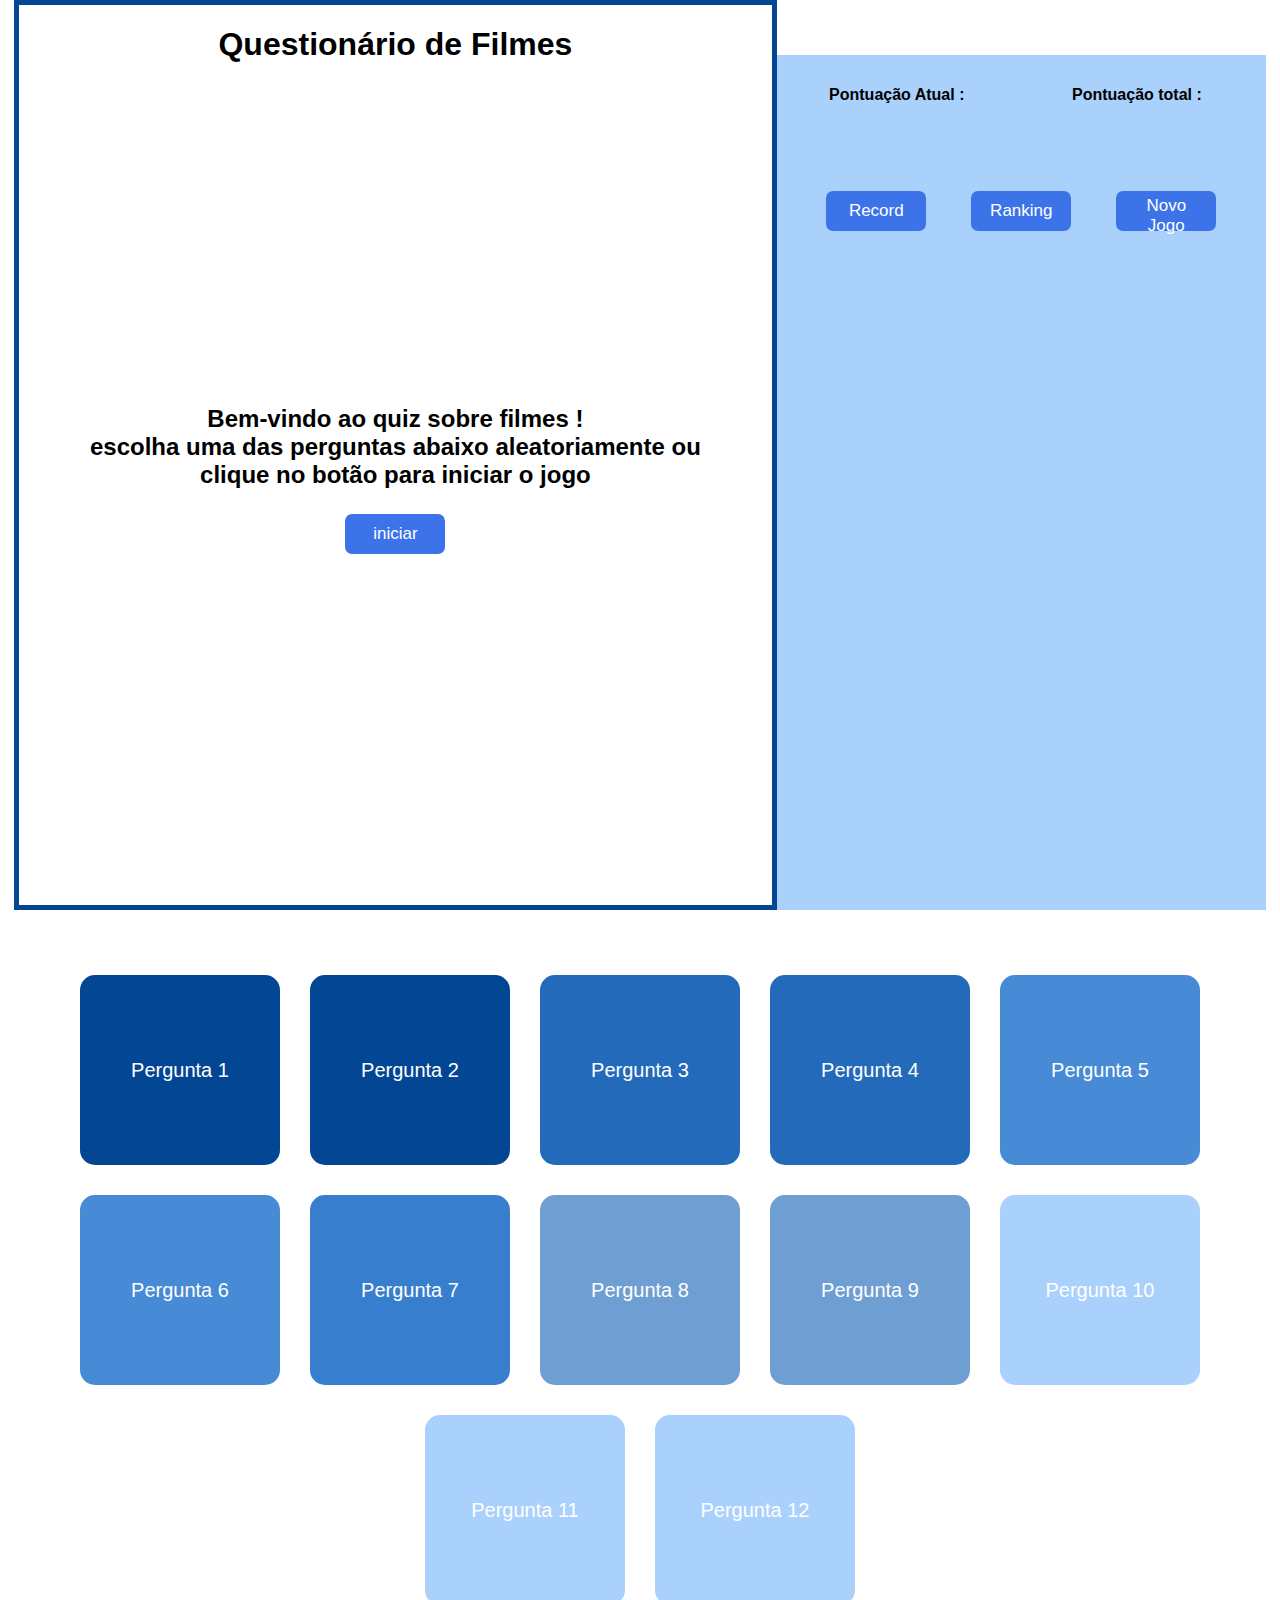
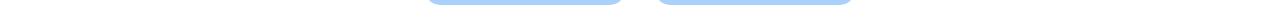
<file: index.html>
<!DOCTYPE html>
<html lang="pt-br">

<head>
    <meta charset="UTF-8">
    <meta name="viewport" content="width=device-width, initial-scale=1.0">
    <title>Jogo questionario</title>
    <link rel="stylesheet" href="./styles/main.css">
    <script src="./scripts/quiz.js"></script>
    <script src="./scripts/respostas.js"></script>
    <script src="./scripts/recorde_ranking_novo_jogo.js"></script>
</head>

<body>

    <main id="conteudo_principal">
        <!--Contem todo o conteudo-->
        
        <section id="container_questionario_pontuacao_score">
            <!--Contem a parte da pergunta, da pontuação e do High score-->
            
            <article id="container_questionario">
                <!--Container da pergunta com imagens e respostas-->
                <div id="container_titulo">
                    <h1>Questionário de Filmes</h1>
        
                </div>

                <div id="container_mensagem">
                    <h2>Bem-vindo ao quiz sobre filmes ! <br>escolha uma das perguntas abaixo aleatoriamente ou <br>clique no botão para iniciar o jogo
                    </h2>
                    <button class="botao_pontuacao" onclick="pergunta1()">iniciar</button>
                </div>

            </article>
           
                
                
                
            
            <article id="container_pontuacao_score">
                <!--Container da pontuação e High score-->

                <article id="container_pontuacao">
                    <!--Container da pontuação-->
                    <div class="card_pontuacao">
                        <h4>Pontuação Atual :</h4>
                        <span id="pontuacao_atual"><strong></strong></span>
                    </div>

                    

                    <div class="card_pontuacao"> 
                        <h4>Pontuação total :</h4>
                        <span id="pontuacao_total"><strong></strong></span>
                    </div>

                </article>

                <article id="container_score">
                    <!--Container do High score-->
                    <div id="container_botao_pontuacao">
                        <button class="botao_pontuacao" onclick="novoRecord()">Record</button>
                        <button class="botao_pontuacao" onclick="geraRanking()">Ranking</button>
                        <button class="botao_pontuacao" onclick="novo_Jogo()">Novo Jogo</button>
                        
                        

                    </div>

                    <div id="container_do_record_ranking">
                       
                    </div>

                </article>
            </article>

        </section>

        <section id="container_cards">
            <!--Contem os cards de perguntas-->
            <div class="card">
                <button class="botao_card" id="botao_card_1" onclick="pergunta1()">
                    Pergunta 1
                    <div class="valor_card" >
                        +70
                    </div>
                </button>
            </div>

            <div class="card">
                <button class="botao_card"  id="botao_card_2" onclick="pergunta2()">
                    Pergunta 2
                    <div class="valor_card" >
                        +70
                    </div>
                </button>
            </div>

            <div class="card">
                <button class="botao_card"  id="botao_card_3" onclick="pergunta3()">
                    Pergunta 3
                    <div class="valor_card" >
                        +50
                    </div>
                </button>
            </div>

            <div class="card">
                <button class="botao_card"  id="botao_card_4" onclick="pergunta4()">
                    Pergunta 4
                    <div class="valor_card" >
                        +50
                    </div>
                </button>
            </div>

            <div class="card">
                <button class="botao_card" id="botao_card_5" onclick="pergunta5()">
                    Pergunta 5
                    <div class="valor_card" >
                        +30
                    </div>
                </button>
            </div>

            <div class="card">
                <button class="botao_card" id="botao_card_6" onclick="pergunta6()">
                    Pergunta 6
                    <div class="valor_card" >
                        +30
                    </div>
                </button>
            </div>

            <div class="card">
                <button class="botao_card" id="botao_card_7" onclick="pergunta7()">
                    Pergunta 7
                    <div class="valor_card" >
                        +30
                    </div>
                </button>
            </div>

            <div class="card">
                <button class="botao_card" id="botao_card_8" onclick="pergunta8()">
                    Pergunta 8
                    <div class="valor_card" >
                        +20
                    </div>
                </button>
            </div>

            <div class="card">
                <button class="botao_card" id="botao_card_9" onclick="pergunta9()">
                    Pergunta 9
                    <div class="valor_card" >
                        +20
                    </div>
                </button>
            </div>

            <div class="card">
                <button class="botao_card" id="botao_card_10" onclick="pergunta10()">
                    Pergunta 10
                    <div class="valor_card" >
                        +10
                    </div>
                </button>
            </div>

            <div class="card">
                <button class="botao_card" id="botao_card_11" onclick="pergunta11()">
                    Pergunta 11
                    <div class="valor_card">
                        +10
                    </div>
                </button>
            </div>

            <div class="card">
                <button class="botao_card" id="botao_card_12" onclick="pergunta12()">
                    Pergunta 12
                    <div class="valor_card" >
                        +10
                    </div>
                </button>
            </div>

        </section>
    </main>

</body>

</html>
</file>
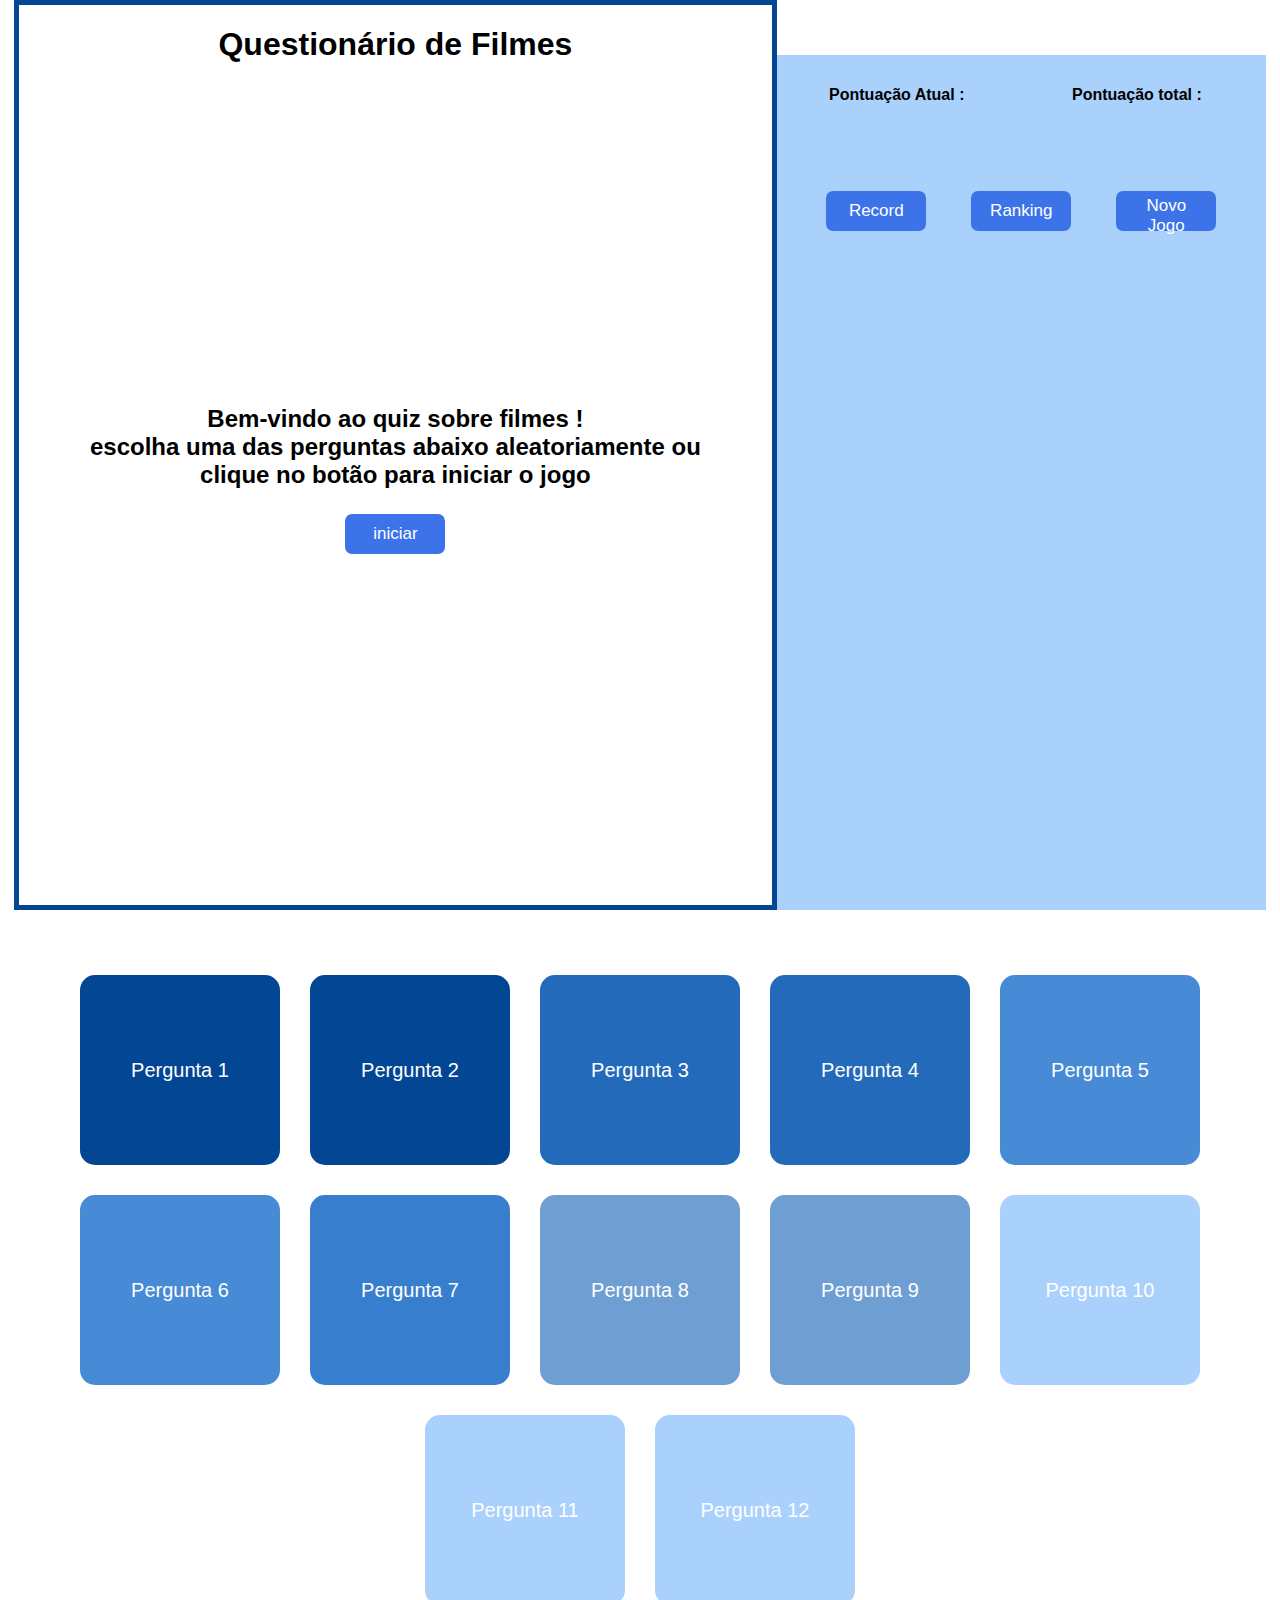
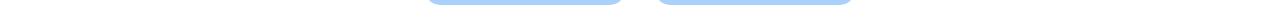
<file: paginaEstatica.html>
<!DOCTYPE html>
<html lang="en">
<head>
    <meta charset="UTF-8">
    <meta name="viewport" content="width=device-width, initial-scale=1.0">
    <title>Quiz - página estática</title>
    <link rel="stylesheet" href="./styles/main.css">
</head>
<body>
    <main id="conteudo_principal">
        <!--Contem todo o conteudo-->
        
        <section id="container_questionario_pontuacao_score">
            <!--Contem a parte da pergunta, da pontuação e do High score-->
            
            <article id="container_questionario">
                <!--Container da pergunta com imagens e respostas-->
                <div id="container_titulo">
                    <h1>Questionário de Filmes</h1>
        
                </div>

                <div id="container_mensagem">
                    <h2>Bem-vindo ao quiz sobre filmes ! <br>escolha uma das perguntas abaixo aleatoriamente ou <br>clique no botão para iniciar o jogo
                    </h2>
                    <button class="botao_pontuacao">iniciar</button>
                </div>

            </article>
           
                
                
                
            
            <article id="container_pontuacao_score">
                <!--Container da pontuação e High score-->

                <article id="container_pontuacao">
                    <!--Container da pontuação-->
                    <div class="card_pontuacao">
                        <h4>Pontuação Atual :</h4>
                        <span id="pontuacao_atual"><strong></strong></span>
                    </div>

                    

                    <div class="card_pontuacao"> 
                        <h4>Pontuação total :</h4>
                        <span id="pontuacao_total"><strong></strong></span>
                    </div>

                </article>

                <article id="container_score">
                    <!--Container do High score-->
                    <div id="container_botao_pontuacao">
                        <button class="botao_pontuacao" >Record</button>
                        <button class="botao_pontuacao" >Ranking</button>
                        <button class="botao_pontuacao" >Novo Jogo</button>
                        
                        

                    </div>

                    <div id="container_do_record_ranking">
                       
                    </div>

                </article>
            </article>

        </section>

        <section id="container_cards">
            <!--Contem os cards de perguntas-->
            <div class="card">
                <button class="botao_card" id="botao_card_1">
                    Pergunta 1
                    <div class="valor_card" >
                        +70
                    </div>
                </button>
            </div>

            <div class="card">
                <button class="botao_card"  id="botao_card_2">
                    Pergunta 2
                    <div class="valor_card" >
                        +70
                    </div>
                </button>
            </div>

            <div class="card">
                <button class="botao_card"  id="botao_card_3">
                    Pergunta 3
                    <div class="valor_card" >
                        +50
                    </div>
                </button>
            </div>

            <div class="card">
                <button class="botao_card"  id="botao_card_4">
                    Pergunta 4
                    <div class="valor_card" >
                        +50
                    </div>
                </button>
            </div>

            <div class="card">
                <button class="botao_card" id="botao_card_5">
                    Pergunta 5
                    <div class="valor_card" >
                        +30
                    </div>
                </button>
            </div>

            <div class="card">
                <button class="botao_card" id="botao_card_6">
                    Pergunta 6
                    <div class="valor_card" >
                        +30
                    </div>
                </button>
            </div>

            <div class="card">
                <button class="botao_card" id="botao_card_7">
                    Pergunta 7
                    <div class="valor_card" >
                        +30
                    </div>
                </button>
            </div>

            <div class="card">
                <button class="botao_card" id="botao_card_8">
                    Pergunta 8
                    <div class="valor_card" >
                        +20
                    </div>
                </button>
            </div>

            <div class="card">
                <button class="botao_card" id="botao_card_9">
                    Pergunta 9
                    <div class="valor_card" >
                        +20
                    </div>
                </button>
            </div>

            <div class="card">
                <button class="botao_card" id="botao_card_10">
                    Pergunta 10
                    <div class="valor_card" >
                        +10
                    </div>
                </button>
            </div>

            <div class="card">
                <button class="botao_card" id="botao_card_11">
                    Pergunta 11
                    <div class="valor_card">
                        +10
                    </div>
                </button>
            </div>

            <div class="card">
                <button class="botao_card" id="botao_card_12">
                    Pergunta 12
                    <div class="valor_card" >
                        +10
                    </div>
                </button>
            </div>

        </section>
    </main>
</body>
</html>
</file>
<file: styles/main.css>
html, body{
    width: 100%;
    height: 100%;
    margin: 0;
}

main{
    width: 100%;
    height: 100%;
    font-family: sans-serif;
    display: flex;
    flex-direction: column;
    text-align: start;
    align-items: center;
}

div#container_titulo{
    width: 100%;
    
    display: flex;
    justify-content: center;
}

div#container_mensagem{
    text-align: center;
    margin-top: 300px;
}

section#container_questionario_pontuacao_score{
    
    width: 98%;
    display: flex;
    flex-wrap: wrap;
    justify-content: center;
    
    
}

article#container_questionario{
    
    border:#034694 solid 5px;
    width: 60%;
    height: 900px;
    min-width: 510px;
    display: flex;
    flex-direction: column;
    align-items: center;
    
    
    margin: 0;
    
    
}

div#container_imagem{
    background-color: white;
    border: lightblue solid;
    width: 60%;
    min-width: 350px;
    height: 300px;
    border-radius: 25px;
    display: flex;
    justify-content: center;
    align-items: center;
    
    margin-bottom: 15px;
}

div#container_pergunta{
    background-color: white;
    border: lightblue solid;
    width: 50%;
    min-width: 350px;
    border-radius: 20px;
    padding: 8px;
    text-align: center;
    font-size: 18px;
    display: flex;
    justify-content: center;
}

div#container_respostas{
    
    width: 70%;
    margin-left: 30px;
    border-radius: 20px;
    display: flex;
    flex-wrap: wrap;
    padding: 20px;
}

div.cards_respostas{
    width: 43%;
    min-width: 135px;
    background-color: cadetblue;
    height: 150px;
    margin: 10px;
    display: flex;
    justify-content: center;
}

button.botao_respostas{
    background-color: white;
    border-radius: 4px;
    font-size: 18px;
    height: 100%;
    width: 100%;
    border: 4px solid lightblue ;
    color: lightskyblue;
}

button.botao_respostas:hover{
    border-color: rgb(21, 144, 220);
    background-color: rgb(61, 115, 233);
    color: white;
}

div.container_botao_proximo{
    margin-bottom: 30px;
}

article#container_pontuacao_score{
    
    width: 39%;
    min-width: 450px;
    background-color:#aad0fc;
    margin-top: 55px;
    
}

article#container_pontuacao{
    
    display: flex;
    flex-wrap: wrap;
}
div.card_pontuacao{
    
    margin: 10px;
    display: flex;
    flex-direction: column;
    align-items: center;
    width: 45%;
}

article#container_score{
    
    display: flex;
    flex-direction: column;
    height: 400px;
    align-items: center;
    margin-top: 50px;
}
div#container_botao_pontuacao{
    
    width: 400px;
    display: flex;
    justify-content: space-between;

}

button.botao_pontuacao{
    background-color:rgb(61, 115, 233) ;
    color: white;
    height: 40px;
    width: 100px;
    border-radius: 7px;
    font-size: 17px;
    margin: 5px;
    border:4px solid rgb(61, 115, 233) ;
}

button.botao_pontuacao:hover{
    background-color: white;
    color: rgb(61, 115, 233);
    border-color: rgb(72, 174, 237);
}

div#container_do_record_ranking{
    margin-top:50px ;
    width: 425px;
}

span#saida_record{
    font-size: 20px;
}

table{
border: 2px solid;

border-spacing: 10px;
width: 100%;
}

td, th{
    
    font-family:'Lucida Sans', 'Lucida Sans Regular', 'Lucida Grande', 'Lucida Sans Unicode', Geneva, Verdana, sans-serif ;
    font-size: 18px;
}

td.texto_centralizado{
    text-align: center;
}
    
    
    


section#container_cards{
    
    width: 98%;
    display: flex;
    flex-wrap: wrap;
    justify-content: center;
    margin-top: 50px;
    
}

div.card{
    
    width: 210px;
    margin: 10px;
    height: 200px;
    
}

button.botao_card{
    width: 210px;
    height: 200px;
    border-radius: 20px;
    background-color: white;
    border: 5px solid;
    font-size: 20px;
}




div.valor_card{

    display: none;
}

button.botao_card:hover div.valor_card{
    display: block;
}

/*Definição de cor invidual dos cards de perguntas, motivo: degrade*/

button#botao_card_1{
    background-color: #034694;
    color:white;
}
/*button#botao_card_1:hover{
    background-color: #034694;
    color: white;
}*/

button#botao_card_2{
    background-color: #034694;
    color: white;
}
/*button#botao_card_2:hover{
    background-color: #034694;
    color: white;
}*/

button#botao_card_3{
    background-color: #236abb;
    color: white;
}

/*button#botao_card_3:hover{
    background-color: #236abb;
    color: white;
}*/

button#botao_card_4{
    background-color: #236abb;
    color: white;
}
/*button#botao_card_4:hover{
    background-color: #236abb;
    color: white;
}*/

button#botao_card_5{
    background-color: #478ad6;
    color: white;
}
/*button#botao_card_5:hover{
    background-color: #478ad6;
    color: white;
}*/

button#botao_card_6{
    background-color: #478ad6;
    color: white;
}

/*button#botao_card_6:hover{
    background-color: #478ad6;
    color: white;
}*/

button#botao_card_7{
    background-color: #387ece;
    color: white;
}

/*button#botao_card_7:hover{
    background-color:#387ece;
    color: white;
}*/

button#botao_card_8{
    background-color: #6f9ed3;
    color: white;
}

/*button#botao_card_8:hover{
    background-color: #6f9ed3;
    color: white;
}*/

button#botao_card_9{
    background-color: #6f9ed3;
    color: white;
}

/*button#botao_card_9:hover{
    background-color: #6f9ed3;
    color: white;
}*/

button#botao_card_10{
    background-color: #aad0fc;
    color: white;
}

/*button#botao_card_10:hover{
    background-color: #aad0fc;
    color: white;
}*/

button#botao_card_11{
    background-color: #aad0fc;
    color: white;
}

/*button#botao_card_11:hover{
    background-color: #aad0fc;
    color: white;
}*/

button#botao_card_12{
    background-color:#aad0fc ;
    color: white;
}
/*button#botao_card_12:hover{
    background-color: #aad0fc;
    color: white;
}*/
</file>
